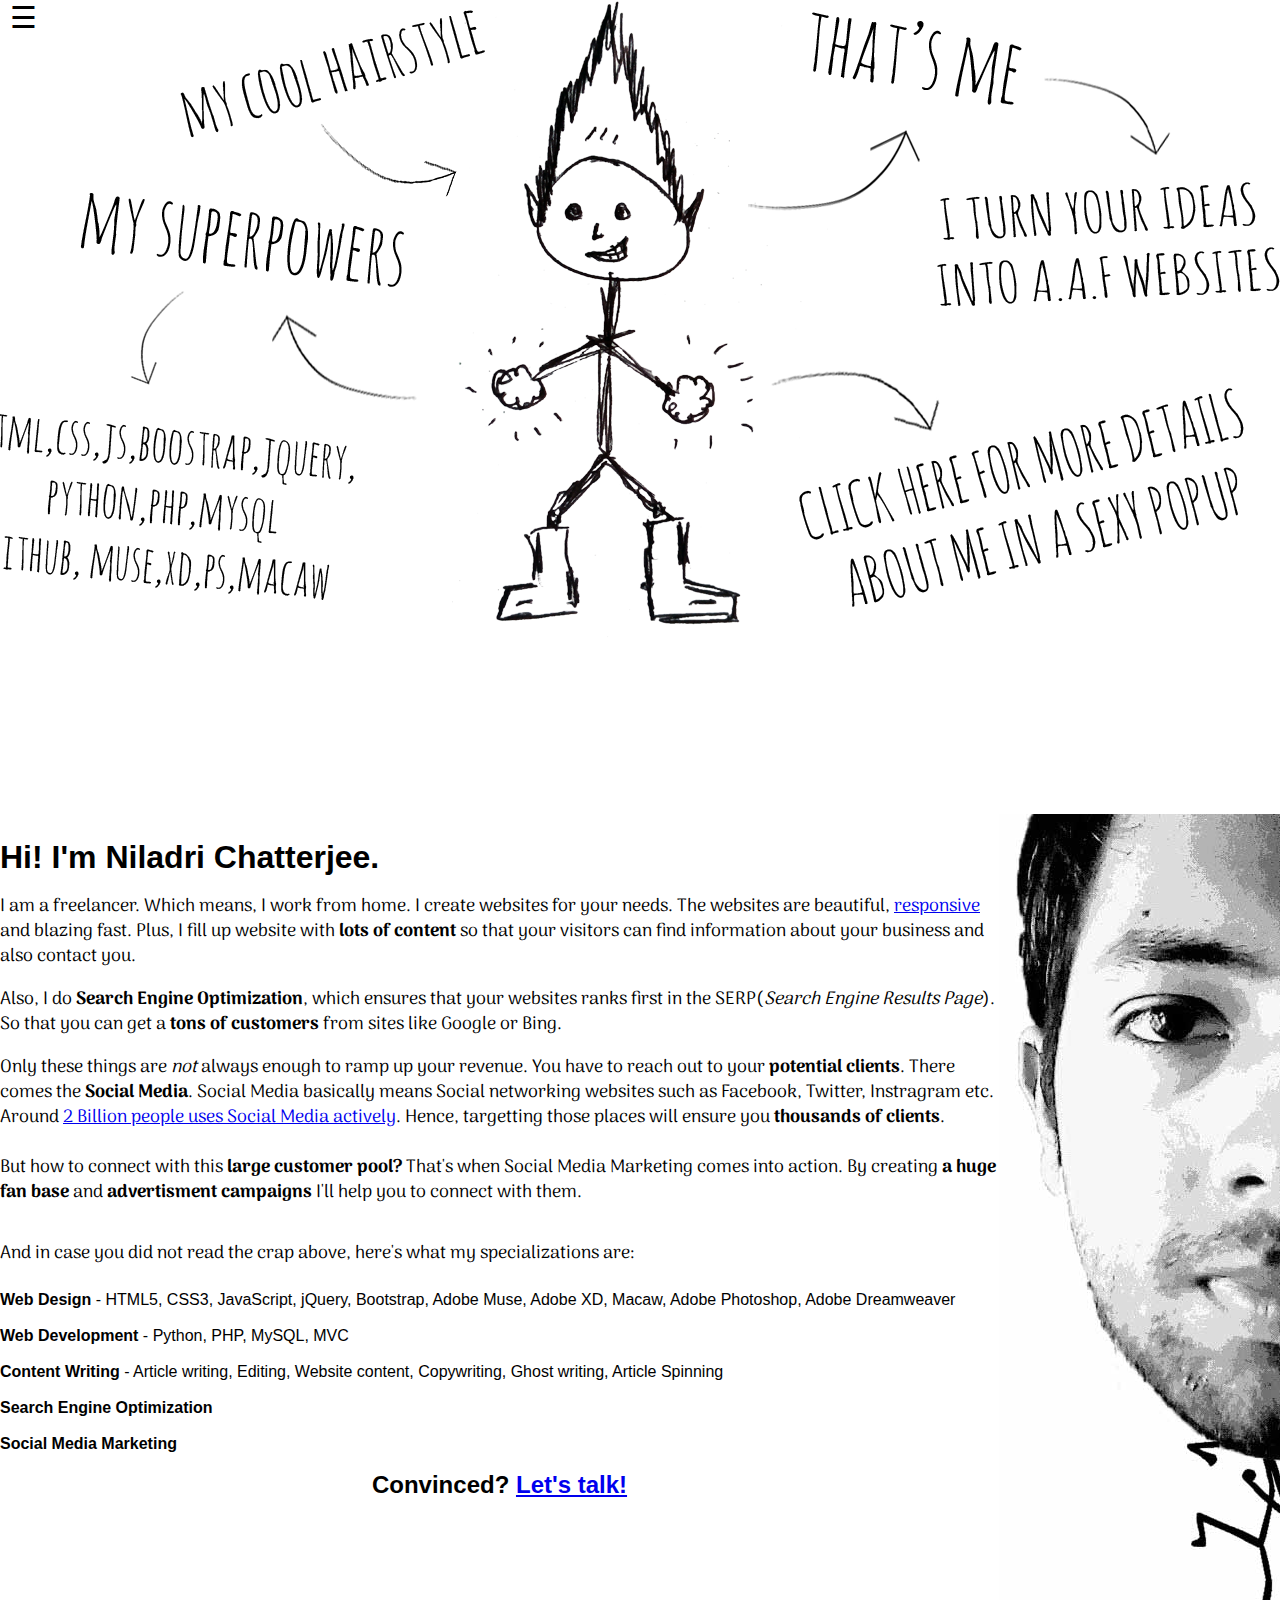
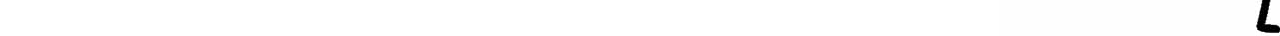
<file: index.html>
<html class="no-js" lang="en">
<head>
	<meta charset="UTF-8" />
	<meta http-equiv="X-UA-Compatible" content="IE=edge,chrome=1">
	<meta name="robots" content="index,follow">

	<meta name="viewport" content="width=device-width, initial-scale=1.0">

	<title>Niladri Chatterjee - Full Stack Developer, Freelancer, Blogger</title>

	<link href="css/1140.css" rel="stylesheet" type="text/css">
	<link href="css/custom.css" rel="stylesheet" type="text/css">
	<link type="text/css" rel="stylesheet" href="css/sexy.min.css" />
<link href="https://fonts.googleapis.com/css?family=Arima+Madurai" rel="stylesheet">
	<style>
	body {
	    margin: 0;
	    font-family: 'Lato', sans-serif;
	}

	.overlay {
	    height: 0%;
	    width: 100%;
	    position: fixed;
	    z-index: 1;
	    top: 0;
	    left: 0;
	    background-color: rgb(0,0,0);
	    background-color: rgba(0,0,0, 0.9);
	    overflow-y: hidden;
	    transition: 0.5s;
	}

	.overlay-content {
	    position: relative;
	    top: 25%;
	    width: 100%;
	    text-align: center;
	    margin-top: 30px;
	}

	.overlay a {
	    padding: 8px;
	    text-decoration: none;
	    font-size: 36px;
	    color: #818181;
	    display: block;
	    transition: 0.3s;
	}

	.overlay a:hover, .overlay a:focus {
	    color: #f1f1f1;
	}

	.overlay .closebtn {
	    position: absolute;
	    top: 20px;
	    right: 45px;
	    font-size: 60px;
	}

	@media screen and (max-height: 450px) {
	  .overlay {overflow-y: auto;}
	  .overlay a {font-size: 20px}
	  .overlay .closebtn {
	    font-size: 40px;
	    top: 15px;
	    right: 35px;
	  }
	}
	</style>

	<script type="text/javascript">
  <!--
  if (screen.width <= 1024) {
    window.location = "https://niiladri.github.io/m";
  }
  //-->
</script>
	
</head>
<body>

	 
	
	<div id="myNav" class="overlay">
	  <a href="javascript:void(0)" class="closebtn" onclick="closeNav()">&times;</a>
	  <div class="overlay-content">
	    <a href="#">About</a>
	    <a href="#">Services</a>
	    <a href="#">Résumé</a>
			<a href="#">Portfolio</a>
			<a href="#">Testimonials</a>
	    <a href="#">Contact</a>
	  </div>
	</div>


<span style="font-size:30px;cursor:pointer;padding-left:10px;" onclick="openNav()">&#9776; </span>



<div id="bg">
	<div class="container12">
		    <ul id="scene">
						<span><li class="layer" id="me" data-depth="0.10"><img src="images/me.png"></li></span>
						<span><li class="layer" id="l1" data-depth="0.25"><img src="images/aaf.png" title="a.a.f : awesome as fuck"></li></span>

						<span><li class="layer" id="l3" data-depth="0.35"><img src="images/hair.png"></li></span>
						<span><li class="layer" id="l4" data-depth="0.15"><img src="images/powers.png"></li></span>
						<span><li class="layer" id="l5" data-depth="0.29"><img src="images/superpowers.png"></li></span>
						<span><li class="layer" id="l6" data-depth="0.15"><img src="images/thatsme.png"></li></span>

						<span><li class="layer" id="l2" data-depth="0.20" data-featherlight="#sexy"><img src="images/detailed.png"></li></span>

				</ul>
	</div>


</div>
<br /><br />

<div id="sexy">
<img src="images/sexyme.jpg" style="margin-right:-25px; margin-top:-25px ;" align="right"/>
<h1>
	Hi! I'm Niladri Chatterjee.
</h1>
<br />
<p style="line-height:25px; font-family: 'Arima Madurai', cursive; font-size:18px;"> I am a freelancer. Which means, I work from home. I create websites for your needs. The websites are
   	beautiful, <a href="https://en.wikipedia.org/wiki/Responsive_web_design" target="_blank">responsive</a> and blazing fast.
		Plus, I fill up website with <b>lots of content </b>so that your visitors can find information about your business and also contact you.</p>
		<br /><p style="line-height:25px; font-family: 'Arima Madurai', cursive; font-size:18px;">Also, I do <b>Search Engine Optimization</b>, which ensures that your websites ranks
		first in the SERP(<i>Search Engine Results Page</i>). So that you can get a <b>tons of customers</b> from sites like Google or Bing. </p>
		<br /><p style="line-height:25px; font-family: 'Arima Madurai', cursive; font-size:18px;">Only these things are <i>not</i> always enough to ramp up your revenue. You have to
		reach out to your <b>potential clients</b>. There comes the <b>Social Media</b>. Social Media basically means Social networking websites such as Facebook, Twitter, Instragram etc. Around <a href="http://www.slideshare.net/wearesocialsg/digital-in-2016">2 Billion
		people uses Social Media actively</a>. Hence, targetting those places will ensure you <b>thousands of clients</b>.

	<br /><br />But how to connect with this <b>large customer pool?</b> That's when Social Media Marketing comes into action. By creating <b>a huge fan base</b> and <b>advertisment campaigns</b> I'll help you to connect
with them.
</p>
<br /><br />
<p style="line-height:25px; font-family: 'Arima Madurai', cursive; font-size:18px;">
And in case you did not read the crap above, here's what my specializations are: <br /><br />

<ul>
	<li><b>Web Design</b> - HTML5, CSS3, JavaScript, jQuery, Bootstrap, Adobe Muse, Adobe XD, Macaw, Adobe Photoshop, Adobe Dreamweaver</li>
	<br /><li><b>Web Development</b> - Python, PHP, MySQL, MVC</li>
	<br /><li><b>Content Writing</b> - Article writing, Editing, Website content, Copywriting, Ghost writing, Article Spinning </li>
	<br /><li><b>Search Engine Optimization</b> </li>
	<br /><li><b>Social Media Marketing</b></li>
</ul>
</p>
<br />

<h2 align="center"> Convinced? <a href="contact.html">Let's talk!</a></h2>


</div>

	 <div style="display: none;"> <audio controls autoplay>
  <source src="thunder.mp3" type="audio/ogg">
  Your browser does not support the audio element.
		 </audio> </div>

<!-- Scripts -->
	<script src="deploy/parallax.min.js"></script>
	<script>

	// Pretty simple huh?
	var scene = document.getElementById('scene');
	var parallax = new Parallax(scene);

	</script>

	<script
	  src="https://code.jquery.com/jquery-3.1.1.min.js"
	  integrity="sha256-hVVnYaiADRTO2PzUGmuLJr8BLUSjGIZsDYGmIJLv2b8="
	  crossorigin="anonymous"></script>
<script src="deploy/sexy.min.js" type="text/javascript" charset="utf-8"></script>
<script>
function openNav() {
    document.getElementById("myNav").style.height = "100%";
}

function closeNav() {
    document.getElementById("myNav").style.height = "0%";
}
</script>
</body>
</html>
</file>
<file: css/1140.css>
html,body,div,span,object,iframe,h1,h2,h3,h4,h5,h6,p,blockquote,pre,a,abbr,address,cite,code,del,dfn,em,img,ins,q,small,strong,sub,sup,dl,dt,dd,ol,ul,li,fieldset,form,label,legend,table,caption,tbody,tfoot,thead,tr,th,td{border:0;margin:0;padding:0}article,aside,figure,figure img,figcaption,hgroup,footer,header,nav,section,video,object{display:block}a img{border:0}figure{position:relative}figure img{width:100%}
.container12, .container16 {
    margin:0 auto;
    padding:0;
    position:relative;
    width:1140px;
}
.row {margin-bottom:20px;}
.column1, .column2, .column3, .column4, .column5, .column6, .column7, .column8, .column9, .column10, .column11, .column12, .column13, .column14, .column15, .column16 {
    display:inline;
    float:left;
    margin-left:10px;
    margin-right:10px;
}
.container12 .alpha, .container16 .alpha {margin-left:0;}
.container12 .omega, .container16 .omega {margin-right:0;}
.container12 .column1 {width:75px;}
.container12 .column2 {width:170px;}
.container12 .column3 {width:265px;}
.container12 .column4 {width:360px;}
.container12 .column5 {width:455px;}
.container12 .column6 {width:550px;}
.container12 .column7 {width:645px;}
.container12 .column8 {width:740px;}
.container12 .column9 {width:835px;}
.container12 .column10 {width:930px;}
.container12 .column11 {width:1025px;}
.container12 .column12 {width:1120px;}
.container12 .prefix1 {padding-left:95px;}
.container12 .prefix2 {padding-left:190px;}
.container12 .prefix3 {padding-left:285px;}
.container12 .prefix4 {padding-left:380px;}
.container12 .prefix5 {padding-left:475px;}
.container12 .prefix6 {padding-left:570px;}
.container12 .prefix7 {padding-left:665px;}
.container12 .prefix8 {padding-left:760px;}
.container12 .prefix9 {padding-left:855px;}
.container12 .prefix10 {padding-left:950px;}
.container12 .prefix11 {padding-left:1045px;}

.container16 .column1 {width:51.25px;}
.container16 .column2 {width:122.5px;}
.container16 .column3 {width:193.75px;}
.container16 .column4 {width:265px;}
.container16 .column5 {width:336.25px;}
.container16 .column6 {width:407.5px;}
.container16 .column7 {width:478.75px;}
.container16 .column8 {width:550px;}
.container16 .column9 {width:621.25px;}
.container16 .column10 {width:692.5px;}
.container16 .column11 {width:763.75px;}
.container16 .column12 {width:835px;}
.container16 .column13 {width:906.25px;}
.container16 .column14 {width:977.5px;}
.container16 .column15 {width:1048.75px;}
.container16 .column16 {width:1120px;}
.container16 .prefix1 {padding-left:71.25px;}
.container16 .prefix2 {padding-left:142.5px;}
.container16 .prefix3 {padding-left:213.75px;}
.container16 .prefix4 {padding-left:285px;}
.container16 .prefix5 {padding-left:356.25px;}
.container16 .prefix6 {padding-left:427.5px;}
.container16 .prefix7 {padding-left:498.75px;}
.container16 .prefix8 {padding-left:570px;}
.container16 .prefix9 {padding-left:641.25px;}
.container16 .prefix10 {padding-left:712.5px;}
.container16 .prefix11 {padding-left:783.75px;}
.container16 .prefix12 {padding-left:855px;}
.container16 .prefix13 {padding-left:926.25px;}
.container16 .prefix14 {padding-left:997.5px;}
.container16 .prefix15 {padding-left:1068.75px;}

@media only screen and (min-width: 960px) and (max-width: 1160px) {
    .container12, .container16 {width:960px;}
    .container12 .column1 {width:60px;}
    .container12 .column2 {width:140px;}
    .container12 .column3 {width:220px;}
    .container12 .column4 {width:300px;}
    .container12 .column5 {width:380px;}
    .container12 .column6 {width:460px;}
    .container12 .column7 {width:540px;}
    .container12 .column8 {width:620px;}
    .container12 .column9 {width:700px;}
    .container12 .column10 {width:780px;}
    .container12 .column11 {width:860px;}
    .container12 .column12 {width:940px;}
    .container12 .prefix1 {padding-left:80px;}
    .container12 .prefix2 {padding-left:160px;}
    .container12 .prefix3 {padding-left:240px;}
    .container12 .prefix4 {padding-left:320px;}
    .container12 .prefix5 {padding-left:400px;}
    .container12 .prefix6 {padding-left:480px;}
    .container12 .prefix7 {padding-left:560px;}
    .container12 .prefix8 {padding-left:640px;}
    .container12 .prefix9 {padding-left:720px;}
    .container12 .prefix10 {padding-left:800px;}
    .container12 .prefix11 {padding-left:880px;}
    .container16 .column1 {width:40px;}
    .container16 .column2 {width:100px;}
    .container16 .column3 {width:160px;}
    .container16 .column4 {width:220px;}
    .container16 .column5 {width:280px;}
    .container16 .column6 {width:340px;}
    .container16 .column7 {width:400px;}
    .container16 .column8 {width:460px;}
    .container16 .column9 {width:520px;}
    .container16 .column10 {width:580px;}
    .container16 .column11 {width:640px;}
    .container16 .column12 {width:700px;}
    .container16 .column13 {width:760px;}
    .container16 .column14 {width:820px;}
    .container16 .column15 {width:880px;}
    .container16 .column16 {width:940px;}
    .container16 .prefix1 {padding-left:60px;}
    .container16 .prefix2 {padding-left:120px;}
    .container16 .prefix3 {padding-left:180px;}
    .container16 .prefix4 {padding-left:240px;}
    .container16 .prefix5 {padding-left:300px;}
    .container16 .prefix6 {padding-left:360px;}
    .container16 .prefix7 {padding-left:420px;}
    .container16 .prefix8 {padding-left:480px;}
    .container16 .prefix9 {padding-left:540px;}
    .container16 .prefix10 {padding-left:600px;}
    .container16 .prefix11 {padding-left:660px;}
    .container16 .prefix12 {padding-left:720px;}
    .container16 .prefix13 {padding-left:780px;}
    .container16 .prefix14 {padding-left:840px;}
    .container16 .prefix15 {padding-left:900px;}
}

@media only screen and (min-width: 768px) and (max-width: 959px) {
    .container12, .container16 {width:768px;}
    .container12 .column1 {width:44px;}
    .container12 .column2 {width:108px;}
    .container12 .column3 {width:172px;}
    .container12 .column4 {width:236px;}
    .container12 .column5 {width:300px;}
    .container12 .column6 {width:364px;}
    .container12 .column7 {width:428px;}
    .container12 .column8 {width:492px;}
    .container12 .column9 {width:556px;}
    .container12 .column10 {width:620px;}
    .container12 .column11 {width:684px;}
    .container12 .column12 {width:748px;}
    .container12 .prefix1 {padding-left:64px;}
    .container12 .prefix2 {padding-left:128px;}
    .container12 .prefix3 {padding-left:192px;}
    .container12 .prefix4 {padding-left:256px;}
    .container12 .prefix5 {padding-left:320px;}
    .container12 .prefix6 {padding-left:384px;}
    .container12 .prefix7 {padding-left:448px;}
    .container12 .prefix8 {padding-left:512px;}
    .container12 .prefix9 {padding-left:576px;}
    .container12 .prefix10 {padding-left:640px;}
    .container12 .prefix11 {padding-left:704px;}
    .container16 .column1 {width:28px;}
    .container16 .column2 {width:76px;}
    .container16 .column3 {width:124px;}
    .container16 .column4 {width:172px;}
    .container16 .column5 {width:220px;}
    .container16 .column6 {width:268px;}
    .container16 .column7 {width:316px;}
    .container16 .column8 {width:364px;}
    .container16 .column9 {width:412px;}
    .container16 .column10 {width:460px;}
    .container16 .column11 {width:508px;}
    .container16 .column12 {width:556px;}
    .container16 .column13 {width:604px;}
    .container16 .column14 {width:652px;}
    .container16 .column15 {width:700px;}
    .container16 .column16 {width:748px;}
    .container16 .prefix1 {padding-left:48px;}
    .container16 .prefix2 {padding-left:96px;}
    .container16 .prefix3 {padding-left:144px;}
    .container16 .prefix4 {padding-left:192px;}
    .container16 .prefix5 {padding-left:240px;}
    .container16 .prefix6 {padding-left:288px;}
    .container16 .prefix7 {padding-left:336px;}
    .container16 .prefix8 {padding-left:384px;}
    .container16 .prefix9 {padding-left:432px;}
    .container16 .prefix10 {padding-left:480px;}
    .container16 .prefix11 {padding-left:528px;}
    .container16 .prefix12 {padding-left:576px;}
    .container16 .prefix13 {padding-left:624px;}
    .container16 .prefix14 {padding-left:672px;}
    .container16 .prefix15 {padding-left:720px;}
}

@media only screen and (max-width: 767px) {
    .container12, .container16 {width:300px;}
    .container12 .column1, .container16 .column1,
    .container12 .column2, .container16 .column2,
    .container12 .column3, .container16 .column3,
    .container12 .column4, .container16 .column4,
    .container12 .column5, .container16 .column5,
    .container12 .column6, .container16 .column6,
    .container12 .column7, .container16 .column7,
    .container12 .column8, .container16 .column8,
    .container12 .column9, .container16 .column9,
    .container12 .column10, .container16 .column10,
    .container12 .column11, .container16 .column11,
    .container12 .column12, .container16 .column12,
    .container16 .column13,
    .container16 .column14,
    .container16 .column15,
    .container16 .column16 {
        margin:0 0 20px 0;
        width:300px;
    }
    .container12 .prefix1, .container12 .prefix2, .container12 .prefix3, .container12 .prefix4, .container12 .prefix5, .container12 .prefix6, .container12 .prefix7, .container12 .prefix8, .container12 .prefix9, .container12 .prefix10, .container12 .prefix11, .container16 .prefix1, .container16 .prefix2, .container16 .prefix3, .container16 .prefix4, .container16 .prefix5, .container16 .prefix6, .container16 .prefix7, .container16 .prefix8, .container16 .prefix9, .container16 .prefix10, .container16 .prefix11, .container16 .prefix12, .container16 .prefix13, .container16 .prefix14, .container16 .prefix15 {padding-left:0;}
    .row {margin:0;}
}

@media only screen and (min-width: 480px) and (max-width: 767px) {
    .container12, .container16 {width:420px;}
    .container12 .column1, .container16 .column1,
    .container12 .column2, .container16 .column2,
    .container12 .column3, .container16 .column3,
    .container12 .column4, .container16 .column4,
    .container12 .column5, .container16 .column5,
    .container12 .column6, .container16 .column6,
    .container12 .column7, .container16 .column7,
    .container12 .column8, .container16 .column8,
    .container12 .column9, .container16 .column9,
    .container12 .column10, .container16 .column10,
    .container12 .column11, .container16 .column11,
    .container12 .column12, .container16 .column12,
    .container16 .column13,
    .container16 .column14,
    .container16 .column15,
    .container16 .column16 {
        margin:0 0 20px 0;
        width:420px;
    }
    .container12 .prefix1, .container12 .prefix2, .container12 .prefix3, .container12 .prefix4, .container12 .prefix5, .container12 .prefix6, .container12 .prefix7, .container12 .prefix8, .container12 .prefix9, .container12 .prefix10, .container12 .prefix11, .container16 .prefix1, .container16 .prefix2, .container16 .prefix3, .container16 .prefix4, .container16 .prefix5, .container16 .prefix6, .container16 .prefix7, .container16 .prefix8, .container16 .prefix9, .container16 .prefix10, .container16 .prefix11, .container16 .prefix12, .container16 .prefix13, .container16 .prefix14, .container16 .prefix15 {padding-left:0;}
    .row {margin:0;}
}
.clearfix:before, .clearfix:after,
.row:before, .row:after,
.container12:before, .container12:after, .container16:before, .container16:after {
    content:'.';
    display:block;
    height:0;
    overflow:hidden;
    visibility:hidden;
    width:0;
}
/* http://sonspring.com/journal/clearing-floats */
.clear {
    clear:both;
    display:block;
    height:0;
    overflow:hidden;
    visibility:hidden;
    width:0;
}
.row:after, .clearfix:after, .container12:after, .container16:after {clear:both;}
/* For IE7. Move this to separate file when you notice some problems */
.row, .clearfix {zoom: 1;}
img, object, embed {max-width:100%;}
img {height:auto;}
</file>
<file: css/custom.css>
body{
  overflow: hidden;
}


#bg{
  max-height: 768px;
}

#me{
  text-align: center;
  margin-top: -45px;

}

#l1{
  padding-top:87px;
  padding-left: 850px;
}
#l2{
  margin-left:700px;
  margin-top: 380px;
  cursor:pointer;
}

#l3{
  padding-top: 20px;
  padding-left: 110px;
}

#l4{
  padding-top: 300px;
  margin-left: -90px;
}

#l5{
  padding-top: 180px;
  padding-left: 10px;
}

#l6{
  padding-left: 640px;
}

::-webkit-scrollbar {
    width: 12px;
}

::-webkit-scrollbar-track {
    -webkit-box-shadow: inset 0 0 6px rgba(0,0,0,0.3);
    border-radius: 10px;
}

::-webkit-scrollbar-thumb {
    border-radius: 10px;
    -webkit-box-shadow: inset 0 0 6px rgba(0,0,0,0.5);
}
</file>
<file: css/sexy.min.css>
/**
 * Featherlight - ultra slim jQuery lightbox
 * Version 1.5.0 - http://noelboss.github.io/featherlight/
 *
 * Copyright 2016, Noël Raoul Bossart (http://www.noelboss.com)
 * MIT Licensed.
**/
@media all{.featherlight{display:none;position:fixed;top:0;right:0;bottom:0;left:0;z-index:2147483647;text-align:center;white-space:nowrap;cursor:pointer;background:#333;background:rgba(0,0,0,0)}.featherlight:last-of-type{background:rgba(0,0,0,.8)}.featherlight:before{content:'';display:inline-block;height:100%;vertical-align:middle;margin-right:-.25em}.featherlight .featherlight-content{position:relative;text-align:left;vertical-align:middle;display:inline-block;overflow:auto;padding:25px 25px 0;border-bottom:0px solid transparent;margin-left:5%;margin-right:5%;max-height:95%;background:#fff;cursor:auto;white-space:normal}.featherlight .featherlight-inner{display:block}.featherlight .featherlight-close-icon{position:absolute;z-index:9999;top:1;left:1;line-height:25px;width:25px;cursor:pointer;text-align:center;font-family:Arial,sans-serif;background:#fff;background:rgba(255,255,255,.3);color:#000}.featherlight .featherlight-image{width:100%}.featherlight-iframe .featherlight-content{border-bottom:0;padding:0}.featherlight iframe{border:0}.featherlight *{-webkit-box-sizing:border-box;-moz-box-sizing:border-box;box-sizing:border-box}}@media only screen and (max-width:1024px){.featherlight .featherlight-content{margin-left:10px;margin-right:10px;max-height:98%;padding:10px 10px 0;border-bottom:10px solid transparent}}
</file>
